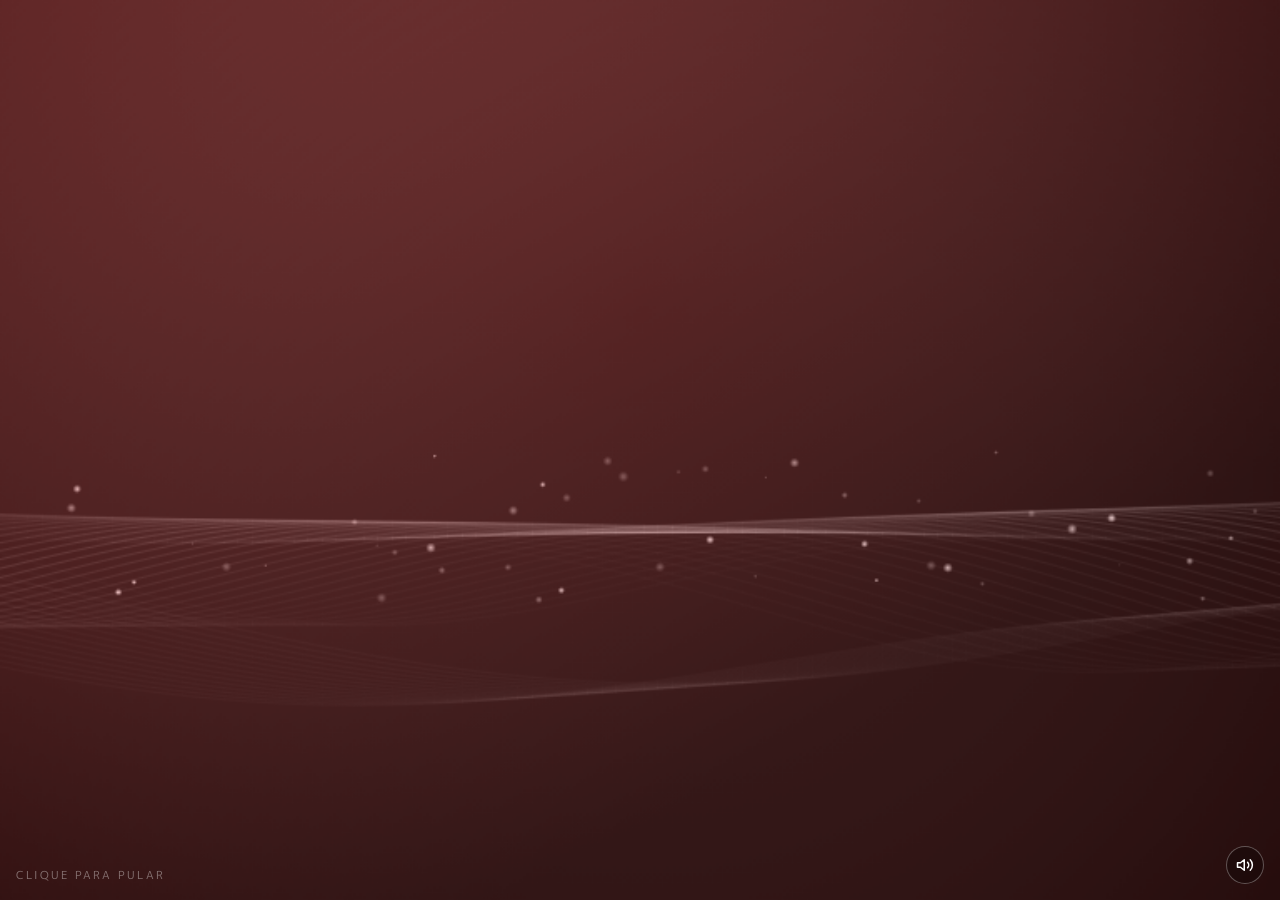
<file: index.html>
<!DOCTYPE html>
<html lang="pt-BR">
<head>
  <meta charset="UTF-8" />
  <meta name="viewport" content="width=device-width, initial-scale=1.0" />
  <title>João Victor · Portfólio</title>
  <meta name="description" content="portifólio inspirado no ps3" />
  <meta name="theme-color" content="#1a1030" />
  <link rel="preconnect" href="https://fonts.googleapis.com" />
  <link rel="preconnect" href="https://fonts.gstatic.com" crossorigin />
  <link href="https://fonts.googleapis.com/css2?family=M+PLUS+1p:wght@300;400;500;700&display=swap" rel="stylesheet" />
  <link rel="icon" href="assets/icons/favicon.svg" type="image/svg+xml" />
  <link rel="stylesheet" href="assets/css/ps3.css" />
</head>
<body>
  <canvas id="wave" aria-hidden="true"></canvas>

  <button id="mute" type="button" aria-pressed="false" aria-label="Silenciar som">
    <span class="vol on" aria-hidden="true"></span>
    <span class="vol off" aria-hidden="true"></span>
  </button>

  <div id="intro" hidden aria-label="Abertura (clique para pular)">
    <div id="boot-logo"><span class="name" id="boot-name"></span><span class="sub">portfólio</span></div>
    <div class="skip">clique para pular</div>
  </div>

  <div id="xmb" hidden>
    <div class="clock" aria-hidden="true">
      <span class="date" id="clock-date"></span><span class="sep"></span><span class="time" id="clock-time"></span>
    </div>
    <nav id="cats" aria-label="Categorias"></nav>
    <div id="lists"></div>~~
    <div class="hint">← → categorias · ↑ ↓ itens · Enter abrir</div>
  </div>

  <aside id="panel" aria-live="polite" aria-hidden="true"></aside>

  <div class="controls" id="controls" hidden>
    <button type="button" id="ctl-back"><span class="sym o">◯</span> Voltar</button>
  </div>

  <script src="assets/data/portfolio.js"></script>
  <script src="assets/js/ps3.js"></script>
</body>
</html>
</file>
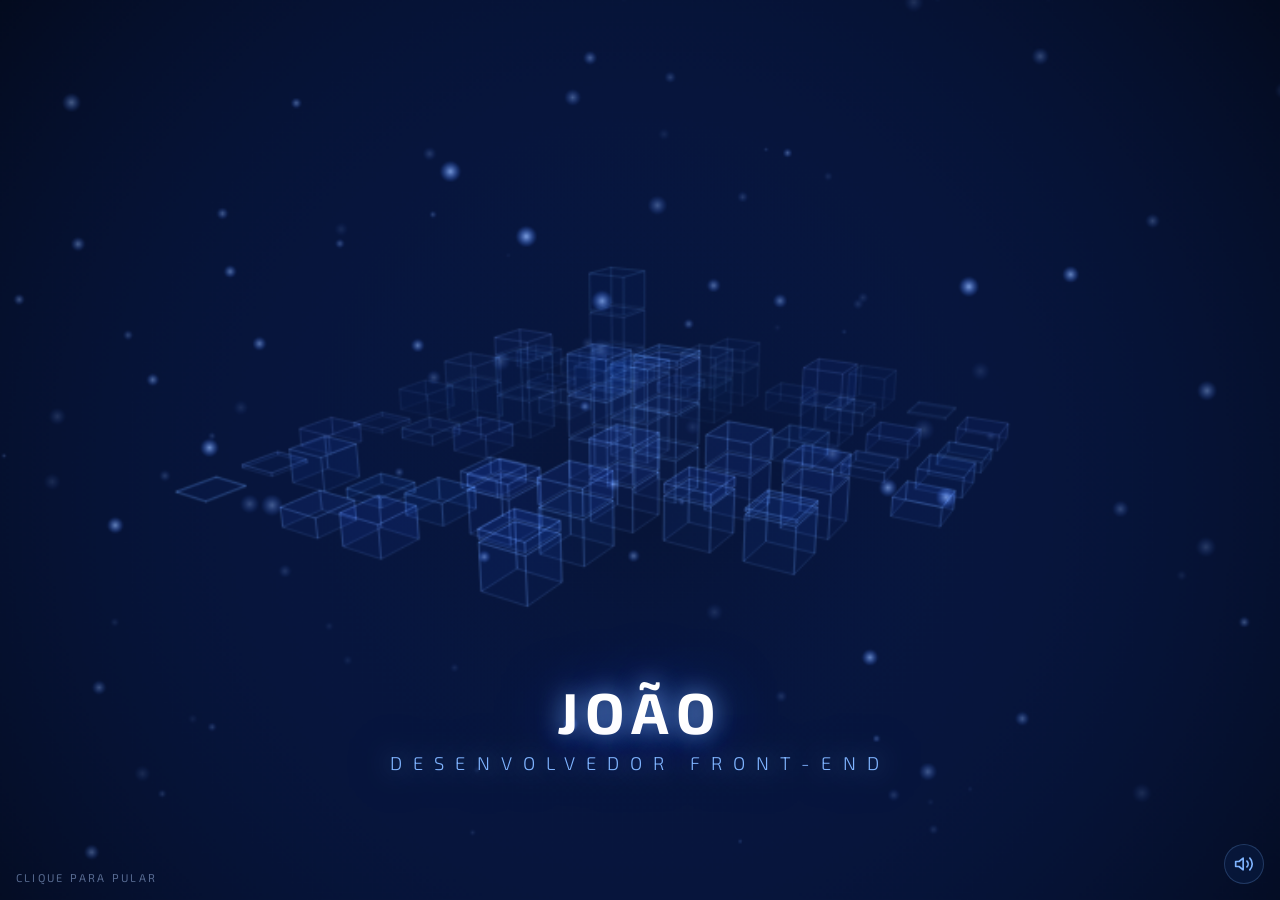
<file: ps2.html>
<!DOCTYPE html>
<html lang="pt-BR">
<head>
  <meta charset="UTF-8" />
  <meta name="viewport" content="width=device-width, initial-scale=1.0" />
  <title>João · Portfólio PS2</title>
  <meta name="description" content="Portfólio de João — desenvolvedor. Projetos, sobre e contato, com a estética do menu do PlayStation 2." />
  <meta name="theme-color" content="#020814" />
  <link rel="icon" href="data:image/svg+xml,%3Csvg xmlns='http://www.w3.org/2000/svg' viewBox='0 0 32 32'%3E%3Cdefs%3E%3CradialGradient id='g' cx='.35' cy='.3' r='.75'%3E%3Cstop offset='0' stop-color='%23fff'/%3E%3Cstop offset='.3' stop-color='%239cc4ff'/%3E%3Cstop offset='.7' stop-color='%231e5bff'/%3E%3Cstop offset='1' stop-color='%23061a3a'/%3E%3C/radialGradient%3E%3C/defs%3E%3Crect width='32' height='32' rx='7' fill='%23020814'/%3E%3Ccircle cx='16' cy='16' r='10' fill='url(%23g)'/%3E%3C/svg%3E" />
  <link rel="preconnect" href="https://fonts.googleapis.com" />
  <link rel="preconnect" href="https://fonts.gstatic.com" crossorigin />
  <link href="https://fonts.googleapis.com/css2?family=Exo+2:wght@300;400;600;700&display=swap" rel="stylesheet" />
  <style>
    :root {
      --bg: #020814;
      --bg-2: #061a3a;
      --blue: #1e5bff;
      --glow: #7fb4ff;
      --glow-soft: rgba(127, 180, 255, 0.35);
      --text: #dfe9ff;
      --muted: #8ea6d4;
      --panel: rgba(8, 24, 58, 0.72);
      --panel-border: rgba(127, 180, 255, 0.22);
      --cross: #7fb4ff;
      --circle: #ff6b7a;
      --font: "Exo 2", "Segoe UI", system-ui, sans-serif;
    }

    * { box-sizing: border-box; }

    html, body {
      margin: 0;
      height: 100%;
      background: var(--bg);
      color: var(--text);
      font-family: var(--font);
      overflow: hidden;
      -webkit-font-smoothing: antialiased;
    }

    a { color: inherit; }

    button {
      font: inherit;
      color: inherit;
      background: none;
      border: 0;
      cursor: pointer;
    }

    :focus-visible { outline: 2px solid var(--glow); outline-offset: 4px; }

    #fx {
      position: fixed;
      inset: 0;
      width: 100%;
      height: 100%;
      display: block;
      z-index: 0;
    }

    .screen {
      position: fixed;
      inset: 0;
      z-index: 2;
      display: grid;
      place-items: center;
      transition: opacity 0.5s ease;
    }

    .screen[hidden] { display: none; }
    .is-fading { opacity: 0; pointer-events: none; }

    /* ---------- Mute ---------- */
    #mute {
      position: fixed;
      right: 16px;
      bottom: 16px;
      z-index: 20;
      width: 40px;
      height: 40px;
      border-radius: 50%;
      display: grid;
      place-items: center;
      background: rgba(10, 30, 70, 0.55);
      border: 1px solid var(--panel-border);
      color: var(--glow);
    }
    #mute svg { width: 20px; height: 20px; }
    #mute .off { display: none; }
    #mute[aria-pressed="true"] .on { display: none; }
    #mute[aria-pressed="true"] .off { display: block; }

    /* ---------- Boot ---------- */
    #boot { pointer-events: auto; cursor: pointer; }
    .boot-text {
      position: absolute;
      left: 0;
      right: 0;
      text-align: center;
      padding: 0 16px;
      opacity: 0;
      pointer-events: none;
    }
    .boot-company {
      top: 50%;
      transform: translateY(-50%);
      font-weight: 300;
      font-size: clamp(0.85rem, 2.6vw, 1.25rem);
      letter-spacing: 0.45em;
      color: #cfe0ff;
    }
    .boot-logo {
      bottom: 14%;
      font-weight: 700;
      font-size: clamp(1.8rem, 7vw, 3.6rem);
      letter-spacing: 0.12em;
      color: #fff;
      text-shadow: 0 0 24px rgba(127, 180, 255, 0.8), 0 0 60px rgba(30, 91, 255, 0.6);
    }
    .boot-logo small {
      display: block;
      font-size: 0.32em;
      font-weight: 300;
      letter-spacing: 0.6em;
      color: var(--glow);
      margin-top: 6px;
    }
    #boot.run .boot-company { animation: bootCompany var(--d) ease forwards; }
    #boot.run .boot-logo { animation: bootLogo var(--d) ease forwards; }
    @keyframes bootCompany {
      0% { opacity: 0; letter-spacing: 0.8em; }
      12% { opacity: 1; }
      40% { opacity: 1; letter-spacing: 0.45em; }
      52%, 100% { opacity: 0; }
    }
    @keyframes bootLogo {
      0%, 55% { opacity: 0; filter: blur(8px); }
      78%, 100% { opacity: 1; filter: blur(0); }
    }
    .boot-skip {
      position: absolute;
      bottom: 16px;
      left: 16px;
      font-size: 0.7rem;
      letter-spacing: 0.2em;
      color: rgba(142, 166, 212, 0.6);
      text-transform: uppercase;
    }

    /* ---------- App shell ---------- */
    #app {
      display: grid;
      grid-template-rows: auto 1fr auto;
      height: 100%;
      place-items: stretch;
    }
    #app[hidden] { display: none; }

    .topbar {
      display: flex;
      justify-content: space-between;
      align-items: center;
      gap: 12px;
      padding: 20px clamp(16px, 4vw, 48px) 0;
    }
    .brand {
      font-weight: 600;
      letter-spacing: 0.25em;
      font-size: 0.8rem;
      text-transform: uppercase;
      color: var(--muted);
    }
    .brand strong { color: var(--text); font-weight: 700; }
    .clock {
      text-align: right;
      font-weight: 300;
      line-height: 1.2;
      font-variant-numeric: tabular-nums;
    }
    .clock .time { font-size: 1.4rem; color: var(--text); }
    .clock .date { font-size: 0.75rem; color: var(--muted); letter-spacing: 0.1em; }

    .views {
      position: relative;
      overflow: hidden;
      min-height: 0;
    }
    .view {
      position: absolute;
      inset: 0;
      overflow-y: auto;
      overflow-x: hidden;
      padding: 16px clamp(16px, 4vw, 48px) 24px;
      opacity: 0;
      transform: scale(1.03);
      visibility: hidden;
      transition: opacity 0.35s ease, transform 0.35s ease, visibility 0s linear 0.35s;
    }
    .view.active {
      opacity: 1;
      transform: none;
      visibility: visible;
      transition: opacity 0.35s ease, transform 0.35s ease;
    }

    .view-title {
      margin: 8px 0 24px;
      font-weight: 300;
      font-size: clamp(1.5rem, 4vw, 2.2rem);
      letter-spacing: 0.08em;
      color: #fff;
      text-shadow: 0 0 20px var(--glow-soft);
    }
    .view-title span { color: var(--muted); font-size: 0.55em; letter-spacing: 0.3em; display: block; text-transform: uppercase; }

    .controls {
      display: flex;
      justify-content: flex-end;
      gap: 24px;
      padding: 12px 72px 20px clamp(16px, 4vw, 48px);
      font-size: 0.85rem;
      color: var(--muted);
      letter-spacing: 0.08em;
    }
    .controls button { display: inline-flex; align-items: center; gap: 8px; color: var(--muted); }
    .controls button:hover { color: var(--text); }
    .sym {
      width: 22px;
      height: 22px;
      border-radius: 50%;
      display: inline-grid;
      place-items: center;
      font-size: 12px;
      font-weight: 700;
      background: rgba(255, 255, 255, 0.08);
      border: 1px solid rgba(255, 255, 255, 0.18);
    }
    .sym.x { color: var(--cross); }
    .sym.o { color: var(--circle); }
    #ctl-back[hidden] { display: none; }

    /* ---------- Main menu ---------- */
    #view-menu { display: grid; align-content: center; }
    #view-menu.active { display: grid; }
    .menu {
      list-style: none;
      margin: 0;
      padding: 0;
      display: grid;
      gap: clamp(18px, 4vh, 36px);
      justify-content: center;
    }
    .menu-item {
      display: flex;
      align-items: center;
      gap: 20px;
      padding: 8px 16px;
      text-align: left;
      font-size: clamp(1.6rem, 6vw, 3rem);
      font-weight: 300;
      letter-spacing: 0.06em;
      color: rgba(223, 233, 255, 0.45);
      transition: color 0.25s, text-shadow 0.25s, transform 0.25s;
    }
    .menu-item small {
      display: block;
      font-size: 0.32em;
      letter-spacing: 0.25em;
      text-transform: uppercase;
      color: var(--muted);
      opacity: 0;
      transition: opacity 0.25s;
    }
    .orb {
      flex: none;
      width: 0.7em;
      height: 0.7em;
      border-radius: 50%;
      background: radial-gradient(circle at 35% 30%, #fff 0%, #9cc4ff 25%, #1e5bff 65%, #061a3a 100%);
      opacity: 0.35;
      transform: scale(0.75);
      transition: opacity 0.25s, transform 0.25s, box-shadow 0.25s;
    }
    .menu-item:focus { outline: none; }
    .menu-item.sel, .menu-item:hover {
      color: #fff;
      text-shadow: 0 0 18px rgba(127, 180, 255, 0.9), 0 0 40px rgba(30, 91, 255, 0.6);
      transform: translateX(8px);
    }
    .menu-item.sel small, .menu-item:hover small { opacity: 1; }
    .menu-item.sel .orb, .menu-item:hover .orb {
      opacity: 1;
      transform: scale(1);
      box-shadow: 0 0 24px rgba(127, 180, 255, 0.9);
    }
    /* O pulso anima só a opacidade de uma camada de brilho (barato),
       em vez de animar o box-shadow (repinta a cada quadro). */
    .orb { position: relative; }
    .orb::after {
      content: "";
      position: absolute;
      inset: 0;
      border-radius: 50%;
      box-shadow: 0 0 40px rgba(127, 180, 255, 1);
      opacity: 0;
    }
    .menu-item.sel .orb::after, .menu-item:hover .orb::after { animation: pulse 1.8s ease-in-out infinite; }
    @keyframes pulse { 50% { opacity: 1; } }

    /* ---------- Projects (memory card browser) ---------- */
    .browser {
      display: grid;
      grid-template-columns: minmax(0, 1.3fr) minmax(0, 1fr);
      gap: clamp(16px, 3vw, 40px);
      align-items: start;
    }
    .slots {
      display: grid;
      grid-template-columns: repeat(auto-fill, minmax(120px, 1fr));
      gap: 16px;
    }
    .slot {
      display: grid;
      justify-items: center;
      gap: 12px;
      padding: 18px 8px 14px;
      border-radius: 10px;
      border: 1px solid transparent;
      transition: background 0.2s, border-color 0.2s;
      perspective: 400px;
    }
    .slot:focus { outline: none; }
    .slot.sel, .slot:hover {
      background: rgba(30, 91, 255, 0.14);
      border-color: var(--panel-border);
    }
    .slot-name {
      font-size: 0.85rem;
      text-align: center;
      color: var(--muted);
      overflow-wrap: anywhere;
    }
    .slot.sel .slot-name { color: #fff; }

    .cube {
      --s: 54px;
      --h: 210;
      width: var(--s);
      height: var(--s);
      position: relative;
      transform-style: preserve-3d;
      transform: rotateX(-22deg) rotateY(35deg);
      animation: spin 9s linear infinite;
      animation-play-state: paused;
    }
    .slot.sel .cube, .slot:hover .cube { animation-play-state: running; }
    .cube i {
      position: absolute;
      inset: 0;
      display: grid;
      place-items: center;
      font-style: normal;
      font-weight: 700;
      font-size: 1.3rem;
      color: rgba(255, 255, 255, 0.9);
      background: hsla(var(--h), 90%, 55%, 0.22);
      border: 1px solid hsla(var(--h), 100%, 80%, 0.6);
      box-shadow: inset 0 0 18px hsla(var(--h), 100%, 70%, 0.35);
    }
    .cube i:nth-child(1) { transform: translateZ(calc(var(--s) / 2)); }
    .cube i:nth-child(2) { transform: rotateY(180deg) translateZ(calc(var(--s) / 2)); }
    .cube i:nth-child(3) { transform: rotateY(90deg) translateZ(calc(var(--s) / 2)); }
    .cube i:nth-child(4) { transform: rotateY(-90deg) translateZ(calc(var(--s) / 2)); }
    .cube i:nth-child(5) { transform: rotateX(90deg) translateZ(calc(var(--s) / 2)); }
    .cube i:nth-child(6) { transform: rotateX(-90deg) translateZ(calc(var(--s) / 2)); }
    @keyframes spin {
      from { transform: rotateX(-22deg) rotateY(35deg); }
      to { transform: rotateX(-22deg) rotateY(395deg); }
    }

    .panel {
      background: var(--panel);
      border: 1px solid var(--panel-border);
      border-radius: 12px;
      padding: clamp(16px, 3vw, 28px);
    }
    .detail { position: sticky; top: 0; }
    .detail h3 { margin: 0 0 4px; font-size: 1.4rem; font-weight: 600; color: #fff; }
    .detail .meta { color: var(--muted); font-size: 0.8rem; letter-spacing: 0.15em; text-transform: uppercase; }
    .detail p { line-height: 1.65; color: #c7d6f5; }
    .tags { display: flex; flex-wrap: wrap; gap: 8px; margin: 0 0 20px; padding: 0; list-style: none; }
    .tags li {
      font-size: 0.75rem;
      padding: 4px 10px;
      border-radius: 999px;
      border: 1px solid var(--panel-border);
      color: var(--glow);
    }
    .links { display: flex; flex-wrap: wrap; gap: 12px; }
    .btn {
      display: inline-flex;
      align-items: center;
      gap: 8px;
      padding: 10px 16px;
      border-radius: 8px;
      text-decoration: none;
      font-size: 0.9rem;
      background: rgba(30, 91, 255, 0.25);
      border: 1px solid var(--panel-border);
      transition: background 0.2s, box-shadow 0.2s;
    }
    .btn.soon { opacity: 0.55; cursor: default; }
    .btn:hover, .btn:focus-visible { background: rgba(30, 91, 255, 0.5); box-shadow: 0 0 18px var(--glow-soft); }

    /* ---------- About (system configuration) ---------- */
    .config { display: grid; gap: 20px; max-width: 860px; }
    .config-rows { list-style: none; margin: 0; padding: 0; }
    .config-rows li {
      display: flex;
      justify-content: space-between;
      gap: 16px;
      padding: 12px 0;
      border-bottom: 1px solid rgba(127, 180, 255, 0.12);
    }
    .config-rows li:last-child { border-bottom: 0; }
    .config-rows span { color: var(--muted); }
    .config-rows strong { font-weight: 400; text-align: right; }
    .bio { line-height: 1.7; color: #c7d6f5; margin: 0; }
    .skills { display: grid; gap: 14px; }
    .skill-head { display: flex; justify-content: space-between; font-size: 0.9rem; margin-bottom: 6px; }
    .skill-head span:last-child { color: var(--muted); font-variant-numeric: tabular-nums; }
    .bar { height: 8px; border-radius: 4px; background: rgba(127, 180, 255, 0.12); overflow: hidden; }
    .bar > div {
      height: 100%;
      width: 0;
      border-radius: 4px;
      background: linear-gradient(90deg, #1e5bff, #7fb4ff);
      box-shadow: 0 0 12px rgba(127, 180, 255, 0.7);
      transition: width 0.9s cubic-bezier(.2, .8, .2, 1);
    }
    .panel h4 {
      margin: 0 0 14px;
      font-weight: 400;
      font-size: 0.8rem;
      letter-spacing: 0.25em;
      text-transform: uppercase;
      color: var(--muted);
    }

    /* ---------- Contact ---------- */
    .contact-list { list-style: none; margin: 0; padding: 0; display: grid; gap: 12px; max-width: 640px; }
    .contact-item {
      display: flex;
      align-items: center;
      gap: 16px;
      padding: 16px 20px;
      border-radius: 10px;
      text-decoration: none;
      border: 1px solid transparent;
      transition: background 0.2s, border-color 0.2s, text-shadow 0.2s;
    }
    .contact-item:focus { outline: none; }
    .contact-item.sel, .contact-item:hover {
      background: rgba(30, 91, 255, 0.16);
      border-color: var(--panel-border);
      text-shadow: 0 0 14px var(--glow-soft);
    }
    .contact-item .orb { font-size: 1.6rem; }
    .contact-item.sel .orb, .contact-item:hover .orb { opacity: 1; transform: scale(1); box-shadow: 0 0 18px rgba(127, 180, 255, 0.9); }
    .contact-item b { display: block; font-weight: 600; font-size: 1.1rem; }
    .contact-item span { color: var(--muted); font-size: 0.9rem; overflow-wrap: anywhere; }

    /* ---------- Responsive ---------- */
    @media (max-width: 760px) {
      .browser { grid-template-columns: 1fr; }
      .detail { position: static; }
      .slots { grid-template-columns: repeat(auto-fill, minmax(96px, 1fr)); gap: 10px; }
      .cube { --s: 44px; }
      .controls { justify-content: flex-start; padding-right: 72px; }
      .clock .time { font-size: 1.1rem; }
    }

    @media (prefers-reduced-motion: reduce) {
      *, *::before, *::after { animation-duration: 0.01ms !important; animation-iteration-count: 1 !important; transition-duration: 0.01ms !important; }
      #boot.run .boot-company { display: none; }
    }
  </style>
</head>
<body>
  <canvas id="fx" aria-hidden="true"></canvas>

  <button id="mute" type="button" aria-pressed="false" aria-label="Silenciar som">
    <svg class="on" viewBox="0 0 24 24" fill="none" stroke="currentColor" stroke-width="2" stroke-linecap="round" stroke-linejoin="round" aria-hidden="true"><path d="M11 5 6 9H2v6h4l5 4V5z"/><path d="M15.5 8.5a5 5 0 0 1 0 7"/><path d="M19 5a10 10 0 0 1 0 14"/></svg>
    <svg class="off" viewBox="0 0 24 24" fill="none" stroke="currentColor" stroke-width="2" stroke-linecap="round" stroke-linejoin="round" aria-hidden="true"><path d="M11 5 6 9H2v6h4l5 4V5z"/><path d="m22 9-6 6"/><path d="m16 9 6 6"/></svg>
  </button>

  <!-- Boot -->
  <section id="boot" class="screen" hidden aria-label="Animação de abertura (clique para pular)">
    <div class="boot-text boot-company" id="boot-company"></div>
    <div class="boot-text boot-logo" id="boot-logo"></div>
    <div class="boot-skip">clique para pular</div>
  </section>

  <!-- Site -->
  <div id="app" class="screen" hidden>
    <header class="topbar">
      <div class="brand" id="brand"></div>
      <div class="clock" aria-live="off">
        <div class="time" id="clock-time">--:--</div>
        <div class="date" id="clock-date"></div>
      </div>
    </header>

    <main class="views">
      <section id="view-menu" class="view" aria-label="Menu principal">
        <ul class="menu" data-list>
          <li><button class="menu-item" data-go="projects"><span class="orb"></span><span>Projetos<small>Memory Card · saves</small></span></button></li>
          <li><button class="menu-item" data-go="about"><span class="orb"></span><span>Sobre<small>System Configuration</small></span></button></li>
          <li><button class="menu-item" data-go="contact"><span class="orb"></span><span>Contato<small>Network Adaptor</small></span></button></li>
        </ul>
      </section>

      <section id="view-projects" class="view" aria-labelledby="t-projects">
        <h2 class="view-title" id="t-projects"><span>Memory Card (8MB) · Slot 1</span>Projetos</h2>
        <div class="browser">
          <div class="slots" id="slots" role="list"></div>
          <article class="panel detail" id="detail" aria-live="polite"></article>
        </div>
      </section>

      <section id="view-about" class="view" aria-labelledby="t-about">
        <h2 class="view-title" id="t-about"><span>System Configuration</span>Sobre</h2>
        <div class="config">
          <div class="panel"><p class="bio" id="bio"></p></div>
          <div class="panel"><h4>Informações do sistema</h4><ul class="config-rows" id="config-rows"></ul></div>
          <div class="panel"><h4>Habilidades</h4><div class="skills" id="skills"></div></div>
        </div>
      </section>

      <section id="view-contact" class="view" aria-labelledby="t-contact">
        <h2 class="view-title" id="t-contact"><span>Network Configuration</span>Contato</h2>
        <ul class="contact-list" id="contacts" data-list></ul>
      </section>
    </main>

    <nav class="controls" aria-label="Controles">
      <button type="button" id="ctl-enter"><span class="sym x">✕</span> Entrar</button>
      <button type="button" id="ctl-back" hidden><span class="sym o">◯</span> Voltar</button>
    </nav>
  </div>

  <script>
    /* =========================================================
       EDITE AQUI: todo o conteúdo do portfólio fica neste objeto.
       ========================================================= */
    const PORTFOLIO = {
      nome: "João",
      cargo: "Desenvolvedor Front-end",
      local: "Brasil",
      bio: "Olá! Sou desenvolvedor e gosto de criar interfaces que parecem vivas — com movimento, som e detalhes que lembram os consoles com que cresci. Este texto é um exemplo: troque pela sua bio.",
      info: [
        ["Nome", "João"],
        ["Função", "Desenvolvedor Front-end"],
        ["Localização", "Brasil"],
        ["Idiomas", "Português, Inglês"],
        ["Disponível para", "Freelas e vagas"],
        ["Versão do sistema", "2.0 · Browser 2.10"],
      ],
      habilidades: [
        ["HTML & CSS", 90],
        ["JavaScript", 80],
        ["React", 70],
        ["Node.js", 60],
        ["UI / Design", 65],
      ],
      projetos: [
        {
          titulo: "Projeto Alpha",
          ano: "2026",
          descricao: "Aplicação web de exemplo. Descreva aqui o problema, o que você construiu e o resultado.",
          tecnologias: ["HTML", "CSS", "JavaScript"],
          links: { demo: "#", codigo: "https://github.com/jvfsouza" },
          cor: 215,
        },
        {
          titulo: "Projeto Beta",
          ano: "2025",
          descricao: "Dashboard com gráficos em tempo real. Substitua por um projeto seu.",
          tecnologias: ["React", "TypeScript"],
          links: { demo: "#", codigo: "https://github.com/jvfsouza" },
          cor: 265,
        },
        {
          titulo: "Projeto Gamma",
          ano: "2025",
          descricao: "API REST com autenticação e banco de dados. Texto de exemplo.",
          tecnologias: ["Node.js", "PostgreSQL"],
          links: { codigo: "https://github.com/jvfsouza" },
          cor: 180,
        },
        {
          titulo: "Projeto Delta",
          ano: "2024",
          descricao: "Jogo de navegador feito com Canvas. Texto de exemplo.",
          tecnologias: ["Canvas", "JavaScript"],
          links: { demo: "#" },
          cor: 320,
        },
        {
          titulo: "Este site",
          ano: "2026",
          descricao: "Portfólio inspirado no boot e no menu do PlayStation 2: canvas, CSS 3D e som sintetizado com Web Audio.",
          tecnologias: ["Canvas", "CSS 3D", "Web Audio"],
          links: { codigo: "https://github.com/jvfsouza/site" },
          cor: 200,
        },
        {
          titulo: "Portfólio PS3",
          ano: "2026",
          descricao: "A versão deste portfólio inspirada no menu do PlayStation 3: a onda que muda de cor com o mês e os projetos no lugar dos jogos.",
          tecnologias: ["Canvas", "CSS", "Web Audio"],
          links: { demo: "index.html", codigo: "https://github.com/jvfsouza/site" },
          cor: 275,
        },
      ],
      contatos: [
        { rotulo: "E-mail", valor: "seuemail@exemplo.com", url: "mailto:seuemail@exemplo.com" },
        { rotulo: "GitHub", valor: "github.com/jvfsouza", url: "https://github.com/jvfsouza" },
        { rotulo: "LinkedIn", valor: "linkedin.com/in/seu-perfil", url: "https://www.linkedin.com/" },
      ],
    };

    /* ========================================================= */

    const $ = (s, r = document) => r.querySelector(s);
    const $$ = (s, r = document) => [...r.querySelectorAll(s)];
    const reduceMotion = matchMedia("(prefers-reduced-motion: reduce)").matches;
    const BOOT_MS = reduceMotion ? 1000 : 3000;
    const store = {
      get(k, s = localStorage) { try { return s.getItem(k); } catch { return null; } },
      set(k, v, s = localStorage) { try { s.setItem(k, v); } catch {} },
    };
    const esc = (t) => String(t).replace(/[&<>"']/g, (c) => ({ "&": "&amp;", "<": "&lt;", ">": "&gt;", '"': "&quot;", "'": "&#39;" }[c]));

    /* ---------------- Áudio ---------------- */
    const audio = {
      ctx: null,
      master: null,
      muted: store.get("ps2-muted") === "1",
      file: null,
      init() {
        if (this.ctx) return;
        const AC = window.AudioContext || window.webkitAudioContext;
        if (!AC) return;
        this.ctx = new AC();
        this.master = this.ctx.createGain();
        this.master.gain.value = this.muted ? 0 : 0.7;
        this.master.connect(this.ctx.destination);
        this.decodeSounds();
      },
      setMuted(m) {
        this.muted = m;
        store.set("ps2-muted", m ? "1" : "0");
        if (this.master) this.master.gain.setTargetAtTime(m ? 0 : 0.7, this.ctx.currentTime, 0.05);
        if (this.file) this.file.muted = m;
      },
      // Sons curtos em ps2/sounds/ (gravados 10x mais altos; tocam com ganho 0,1)
      sounds: {},
      rawSounds: null,
      fetchSounds(files) {
        this.rawSounds = Object.entries(files).map(([k, url]) => [k, fetch(url).then((r) => (r.ok ? r.arrayBuffer() : null)).catch(() => null)]);
      },
      decodeSounds() {
        if (!this.ctx || !this.rawSounds) return;
        for (const [k, raw] of this.rawSounds) {
          raw.then((b) => b && this.ctx.decodeAudioData(b)).then((buf) => { if (buf) this.sounds[k] = buf; }).catch(() => {});
        }
      },
      playSound(k, gain = 0.1) {
        const buf = this.sounds[k];
        if (!buf) return;
        const src = this.ctx.createBufferSource(), g = this.ctx.createGain();
        src.buffer = buf; g.gain.value = gain;
        src.connect(g); g.connect(this.master);
        src.start();
      },
      // Som de abertura: ps2/sounds/ps2-boot.mp3. Resolve quando começa a tocar
      // (ou falha), para a animação começar junto com o som.
      playBoot() {
        return new Promise((resolve) => {
          let done = false;
          const finish = () => { if (!done) { done = true; resolve(); } };
          const el = new Audio("ps2/sounds/ps2-boot.mp3");
          el.muted = this.muted;
          el.volume = 0.7;
          el.play().then(() => { this.file = el; finish(); }).catch(finish);
          setTimeout(finish, 600);
        });
      },
      blip(kind = "move") {
        if (!this.ctx || this.muted) return;
        this.playSound(kind);
      },
    };

    audio.fetchSounds({
      move: "ps2/sounds/ps2-move.wav",
      ok: "ps2/sounds/ps2-open.wav",
      back: "ps2/sounds/ps2-back.wav",
    });

    const muteBtn = $("#mute");
    const syncMute = () => {
      muteBtn.setAttribute("aria-pressed", String(audio.muted));
      muteBtn.setAttribute("aria-label", audio.muted ? "Ativar som" : "Silenciar som");
    };
    syncMute();
    muteBtn.addEventListener("click", (e) => { e.stopPropagation(); audio.setMuted(!audio.muted); syncMute(); });

    /* ---------------- Canvas de efeitos ---------------- */
    const cv = $("#fx"), g = cv.getContext("2d");
    let W = 0, H = 0, S = 1, menuBg = null;

    // Desempenho: os efeitos são suaves, então o canvas é desenhado em resolução menor
    // e o navegador amplia. No menu, 30 quadros por segundo bastam (tudo anda devagar).
    const RES = 0.6;
    const MENU_FRAME_MS = 1000 / 30;

    // Imagens pré-desenhadas uma vez (antes eram degradês novos a cada quadro)
    function makeGlow(size, inner, outer) {
      const c = document.createElement("canvas");
      c.width = c.height = size;
      const x = c.getContext("2d"), gr = x.createRadialGradient(size / 2, size / 2, 0, size / 2, size / 2, size / 2);
      gr.addColorStop(0, inner); gr.addColorStop(1, outer);
      x.fillStyle = gr; x.fillRect(0, 0, size, size);
      return c;
    }
    const dotSprite = makeGlow(32, "rgba(190,220,255,1)", "rgba(60,120,255,0)");
    const fogSprite = makeGlow(256, "rgba(40,110,255,1)", "rgba(40,110,255,0)");

    function resize() {
      S = Math.min(devicePixelRatio || 1, 1.5) * RES;
      W = innerWidth; H = innerHeight;
      cv.width = Math.round(W * S); cv.height = Math.round(H * S);
      g.setTransform(S, 0, 0, S, 0, 0);
      // Fundo do menu desenhado uma vez por tamanho de tela
      menuBg = document.createElement("canvas");
      menuBg.width = cv.width; menuBg.height = cv.height;
      const b = menuBg.getContext("2d"), lin = b.createLinearGradient(0, 0, 0, menuBg.height);
      lin.addColorStop(0, "#020814"); lin.addColorStop(0.6, "#061a3a"); lin.addColorStop(1, "#0a2a5c");
      b.fillStyle = lin; b.fillRect(0, 0, menuBg.width, menuBg.height);
    }
    addEventListener("resize", resize);
    resize();

    const particles = Array.from({ length: reduceMotion ? 0 : 110 }, () => ({
      x: Math.random(), y: Math.random(), z: Math.random(),
      vx: (Math.random() - 0.5) * 0.02, vy: -0.01 - Math.random() * 0.03,
      tw: Math.random() * Math.PI * 2,
    }));

    function drawParticles(dt, alpha) {
      g.globalCompositeOperation = "lighter";
      for (const p of particles) {
        p.x += p.vx * dt; p.y += p.vy * dt; p.tw += dt * 2;
        if (p.y < -0.05) { p.y = 1.05; p.x = Math.random(); }
        if (p.x < -0.05) p.x = 1.05; else if (p.x > 1.05) p.x = -0.05;
        const r = (0.6 + p.z * 2.2) * 4;
        g.globalAlpha = alpha * (0.25 + 0.5 * p.z) * (0.6 + 0.4 * Math.sin(p.tw));
        g.drawImage(dotSprite, p.x * W - r, p.y * H - r, r * 2, r * 2);
      }
      g.globalAlpha = 1;
      g.globalCompositeOperation = "source-over";
    }

    // Torres de cubos translúcidos (o momento clássico do boot)
    const towers = [];
    for (let i = -4; i <= 4; i++) for (let j = -4; j <= 4; j++) {
      if (Math.random() < 0.35) continue;
      const dist = Math.hypot(i, j);
      towers.push({ x: i * 1.7, z: j * 1.7, h: 1 + Math.floor(Math.random() * Math.max(1, 7 - dist)), delay: dist * 0.07 + Math.random() * 0.15 });
    }

    function makeProj(theta, R, camY) {
      const ct = Math.cos(theta), st = Math.sin(theta);
      const p = Math.atan2(camY - 1.2, R), cp = Math.cos(p), sp = Math.sin(p);
      const f = Math.min(W, H) * 1.1, cx = W / 2, cy = H * 0.45;
      return (x, y, z) => {
        const X = x * ct - z * st;
        let Z = x * st + z * ct + R;
        const Y = y - camY;
        const Y2 = Y * cp + Z * sp, Z2 = -Y * sp + Z * cp;
        if (Z2 < 0.2) return null;
        return [cx + (f * X) / Z2, cy - (f * Y2) / Z2, Z2];
      };
    }

    function drawTowers(t, alpha) {
      const ease = (k) => 1 - Math.pow(1 - Math.min(Math.max(k, 0), 1), 3);
      const proj = makeProj(0.7 + t * 0.3, 24 - t * 1.6, 9 - t * 0.6);
      g.globalCompositeOperation = "lighter";
      g.lineWidth = 1;
      const s = 0.5;
      for (const tw of towers) {
        const grow = ease((t - 0.6 - tw.delay) / 1.1);
        if (grow <= 0) continue;
        const h = tw.h * grow;
        const levels = Math.ceil(h);
        for (let k = 0; k < levels; k++) {
          const y0 = k, y1 = Math.min(k + 1, h) - 0.06;
          if (y1 <= y0) continue;
          const c = [
            [tw.x - s, y0, tw.z - s], [tw.x + s, y0, tw.z - s], [tw.x + s, y0, tw.z + s], [tw.x - s, y0, tw.z + s],
            [tw.x - s, y1, tw.z - s], [tw.x + s, y1, tw.z - s], [tw.x + s, y1, tw.z + s], [tw.x - s, y1, tw.z + s],
          ].map((v) => proj(...v));
          if (c.some((v) => !v)) continue;
          const fog = Math.max(0.15, 1 - (c[0][2] - 8) / 22);
          const top = k === levels - 1 ? 1.6 : 1;
          g.fillStyle = `rgba(40,100,255,${0.05 * alpha * fog * top})`;
          g.strokeStyle = `rgba(130,185,255,${0.32 * alpha * fog})`;
          [[0, 1, 5, 4], [1, 2, 6, 5], [2, 3, 7, 6], [3, 0, 4, 7], [4, 5, 6, 7]].forEach((face) => {
            g.beginPath();
            face.forEach((idx, n) => (n ? g.lineTo(c[idx][0], c[idx][1]) : g.moveTo(c[idx][0], c[idx][1])));
            g.closePath(); g.fill(); g.stroke();
          });
        }
      }
      g.globalCompositeOperation = "source-over";
    }

    let scene = "black", sceneStart = performance.now(), last = performance.now();
    function setScene(s) { scene = s; sceneStart = performance.now(); }

    function frame(now) {
      requestAnimationFrame(frame);
      if (scene === "menu" && now - last < MENU_FRAME_MS - 2) return;
      const dt = Math.min((now - last) / 1000, 0.1);
      last = now;
      const t = (now - sceneStart) / 1000;
      g.clearRect(0, 0, W, H);

      if (scene === "boot") {
        const k = Math.min(t / (BOOT_MS / 1000), 1);
        // Escuro → névoa azul
        const bg = g.createRadialGradient(W / 2, H * 0.55, 0, W / 2, H * 0.55, Math.max(W, H) * 0.8);
        bg.addColorStop(0, `rgba(20,60,170,${0.15 + k * 0.45})`);
        bg.addColorStop(1, "rgba(0,0,0,1)");
        g.fillStyle = "#000"; g.fillRect(0, 0, W, H);
        g.fillStyle = bg; g.fillRect(0, 0, W, H);
        // Brilho central do começo
        const flare = Math.max(0, 1 - Math.abs(t - 0.5) / 0.6);
        if (flare > 0) {
          const fl = g.createRadialGradient(W / 2, H / 2, 0, W / 2, H / 2, Math.min(W, H) * 0.5);
          fl.addColorStop(0, `rgba(160,200,255,${0.35 * flare})`);
          fl.addColorStop(1, "rgba(30,90,255,0)");
          g.fillStyle = fl; g.fillRect(0, 0, W, H);
        }
        if (!reduceMotion) drawTowers(t, 1);
        drawParticles(dt * 3, 0.9);
      } else if (scene === "menu") {
        const fade = Math.min(t / 0.8, 1);
        g.drawImage(menuBg, 0, 0, W, H);
        // Névoa / luzes se movendo devagar
        g.globalCompositeOperation = "lighter";
        const tt = reduceMotion ? 0 : now / 1000;
        [[0.25, 0.7, 0.55, 0.11], [0.75, 0.35, 0.45, 0.07], [0.5, 1.0, 0.8, 0.08]].forEach(([x, y, r, a], i) => {
          const px = W * (x + Math.sin(tt * 0.12 + i * 2) * 0.08), py = H * (y + Math.cos(tt * 0.1 + i) * 0.05);
          const rad = Math.max(W, H) * r;
          g.globalAlpha = a * fade;
          g.drawImage(fogSprite, px - rad, py - rad, rad * 2, rad * 2);
        });
        g.globalAlpha = 1;
        g.globalCompositeOperation = "source-over";
        drawParticles(dt, 0.55 * fade);
      } else {
        g.fillStyle = "#000"; g.fillRect(0, 0, W, H);
      }
    }
    requestAnimationFrame(frame);

    /* ---------------- Conteúdo ---------------- */
    function render() {
      const P = PORTFOLIO;
      $("#brand").innerHTML = `<strong>${esc(P.nome)}</strong> · ${esc(P.cargo)}`;
      $("#boot-company").textContent = "PORTFOLIO ENTERTAINMENT";
      $("#boot-logo").innerHTML = `${esc(P.nome.toUpperCase())}<small>${esc(P.cargo.toUpperCase())}</small>`;

      $("#slots").innerHTML = P.projetos.map((p, i) => {
        const letter = esc(p.titulo.trim()[0] || "?");
        return `<button class="slot" role="listitem" data-i="${i}" aria-label="${esc(p.titulo)}">
          <div class="cube" style="--h:${Number(p.cor) || 210}"><i>${letter}</i><i>${letter}</i><i>${letter}</i><i>${letter}</i><i></i><i></i></div>
          <div class="slot-name">${esc(p.titulo)}</div>
        </button>`;
      }).join("");

      $("#bio").textContent = P.bio;
      $("#config-rows").innerHTML = P.info.map(([k, v]) => `<li><span>${esc(k)}</span><strong>${esc(v)}</strong></li>`).join("");
      $("#skills").innerHTML = P.habilidades.map(([n, v]) => `
        <div><div class="skill-head"><span>${esc(n)}</span><span>${Number(v)}%</span></div>
        <div class="bar" role="progressbar" aria-label="${esc(n)}" aria-valuenow="${Number(v)}" aria-valuemin="0" aria-valuemax="100"><div data-w="${Number(v)}"></div></div></div>`).join("");

      $("#contacts").innerHTML = P.contatos.map((c) => `
        <li><a class="contact-item" href="${esc(c.url)}" ${c.url.startsWith("http") ? 'target="_blank" rel="noopener"' : ""}>
          <span class="orb"></span><span><b>${esc(c.rotulo)}</b><span>${esc(c.valor)}</span></span></a></li>`).join("");
    }

    function showProject(i) {
      const p = PORTFOLIO.projetos[i];
      if (!p) return;
      const L = p.links || {};
      // Links externos abrem em nova aba; páginas deste site (ex.: index.html) abrem na mesma
      const ext = (u) => (/^https?:/.test(u) ? ' target="_blank" rel="noopener"' : "");
      const has = (u) => u && u !== "#";   // "#" = link ainda não definido
      const links = [
        has(L.demo) ? `<a class="btn" href="${esc(L.demo)}"${ext(L.demo)}>▶ Ver demo</a>` : L.demo ? `<span class="btn soon">▶ Demo em breve</span>` : "",
        has(L.codigo) ? `<a class="btn" href="${esc(L.codigo)}"${ext(L.codigo)}>⌘ Código</a>` : "",
      ].join("");
      $("#detail").innerHTML = `
        <div class="meta">Slot ${String(i + 1).padStart(2, "0")} · ${esc(p.ano || "")}</div>
        <h3>${esc(p.titulo)}</h3>
        <p>${esc(p.descricao)}</p>
        <ul class="tags">${(p.tecnologias || []).map((t) => `<li>${esc(t)}</li>`).join("")}</ul>
        <div class="links">${links}</div>`;
    }

    /* ---------------- Navegação ---------------- */
    let current = "menu";
    const lastFocus = {};

    function navItems(view) {
      const v = $(`#view-${view}`);
      if (view === "projects") return $$(".slot", v);
      return $$(".menu-item, .contact-item", v);
    }

    function select(el, sound = true) {
      if (!el) return;
      const items = navItems(current);
      items.forEach((x) => x.classList.toggle("sel", x === el));
      lastFocus[current] = items.indexOf(el);
      if (document.activeElement !== el) el.focus({ preventScroll: false });
      if (current === "projects") showProject(Number(el.dataset.i));
      if (sound) audio.blip("move");
    }

    function go(view, sound = true) {
      if (!$(`#view-${view}`)) return;
      if (sound) audio.blip(view === "menu" ? "back" : "ok");
      $$(".view").forEach((v) => v.classList.toggle("active", v.id === `view-${view}`));
      current = view;
      $("#ctl-back").hidden = view === "menu";
      if (view === "about") {
        $$("#skills .bar > div").forEach((b) => (b.style.width = "0"));
        requestAnimationFrame(() => requestAnimationFrame(() => $$("#skills .bar > div").forEach((b) => (b.style.width = b.dataset.w + "%"))));
      }
      const items = navItems(view);
      if (items.length) {
        select(items[lastFocus[view] || 0], false);
      } else {
        const title = $(`#view-${view} .view-title`);
        title.setAttribute("tabindex", "-1");
        title.focus();
      }
      if (history.replaceState) history.replaceState(null, "", view === "menu" ? location.pathname : `#${view}`);
    }

    function back() { if (current !== "menu") go("menu"); }

    function move(dir) {
      const items = navItems(current);
      if (!items.length) return;
      let i = items.indexOf(document.activeElement);
      if (i < 0) i = lastFocus[current] || 0;
      if (current === "projects") {
        const top = items[0].offsetTop;
        const cols = Math.max(1, items.filter((x) => x.offsetTop === top).length);
        const step = { left: -1, right: 1, up: -cols, down: cols }[dir];
        const n = i + step;
        if (n >= 0 && n < items.length) select(items[n]);
      } else {
        const step = dir === "up" || dir === "left" ? -1 : 1;
        select(items[(i + step + items.length) % items.length]);
      }
    }

    function wireApp() {
      $$("[data-go]").forEach((b) => b.addEventListener("click", () => go(b.dataset.go)));
      $("#ctl-back").addEventListener("click", back);
      $("#ctl-enter").addEventListener("click", () => {
        const el = navItems(current)[lastFocus[current] || 0];
        if (el) el.click();
      });
      $$(".menu-item, .contact-item, .slot").forEach((el) => {
        el.addEventListener("mouseenter", () => { if (!el.classList.contains("sel")) select(el); });
        el.addEventListener("focus", () => { if (!el.classList.contains("sel")) select(el, false); });
      });
      $$(".slot").forEach((el) => el.addEventListener("click", () => {
        audio.blip("ok");
        $("#detail a")?.focus();
      }));
      $$(".contact-item").forEach((el) => el.addEventListener("click", () => audio.blip("ok")));

      addEventListener("keydown", (e) => {
        if ($("#app").hidden) return;
        const k = e.key;
        const map = { ArrowUp: "up", ArrowDown: "down", ArrowLeft: "left", ArrowRight: "right" };
        if (map[k]) {
          // Dentro do painel de detalhes, as setas voltam para a grade
          e.preventDefault();
          move(map[k]);
        } else if (k === "Escape" || k === "Backspace") {
          e.preventDefault();
          back();
        }
      });

      // Roda do mouse: troca a seleção (em "Sobre" a página rola normalmente)
      let wheelLock = 0;
      addEventListener("wheel", (e) => {
        if ($("#app").hidden || current === "about") return;
        e.preventDefault();
        const now = performance.now();
        if (now < wheelLock) return;
        const d = Math.abs(e.deltaY) >= Math.abs(e.deltaX) ? e.deltaY : e.deltaX;
        if (Math.abs(d) < 8) return;
        wheelLock = now + 140;
        // Nos projetos anda um slot por vez; nas listas, para cima/baixo
        if (current === "projects") move(d > 0 ? "right" : "left");
        else move(d > 0 ? "down" : "up");
      }, { passive: false });
    }

    /* ---------------- Relógio ---------------- */
    function tick() {
      const d = new Date();
      $("#clock-time").textContent = d.toLocaleTimeString("pt-BR", { hour: "2-digit", minute: "2-digit" });
      $("#clock-date").textContent = d.toLocaleDateString("pt-BR", { weekday: "short", day: "2-digit", month: "short" }).toUpperCase();
    }

    /* ---------------- Fluxo: start → boot → menu ---------------- */
    function showApp() {
      setScene("menu");
      const app = $("#app");
      app.hidden = false;
      app.classList.add("is-fading");
      requestAnimationFrame(() => app.classList.remove("is-fading"));
      const initial = location.hash.slice(1);
      go(["projects", "about", "contact"].includes(initial) ? initial : "menu", false);
    }

    let booting = false;
    async function startBoot() {
      if (booting) return;
      booting = true;
      audio.init();
      if (audio.ctx && audio.ctx.state === "suspended") {
        // Sem interação o navegador costuma recusar; espera no máximo 150ms pela resposta.
        await Promise.race([audio.ctx.resume().catch(() => {}), new Promise((r) => setTimeout(r, 150))]);
      }
      // Só toca o som do boot se o áudio foi liberado; senão ele tocaria atrasado no primeiro clique.
      if (audio.ctx && audio.ctx.state === "running") await audio.playBoot();

      const boot = $("#boot");
      boot.hidden = false;
      boot.style.setProperty("--d", BOOT_MS + "ms");
      boot.classList.add("run");
      setScene("boot");

      let ended = false;
      const end = () => {
        if (ended) return;
        ended = true;
        store.set("ps2-booted", "1", sessionStorage);
        boot.classList.add("is-fading");
        setTimeout(() => { boot.hidden = true; showApp(); }, 450);
        removeEventListener("keydown", skipKey);
      };
      const skipKey = (e) => { if (["Enter", " ", "Escape"].includes(e.key)) { e.preventDefault(); end(); } };
      boot.addEventListener("click", end, { once: true });
      addEventListener("keydown", skipKey);
      setTimeout(end, BOOT_MS);
    }

    addEventListener("hashchange", () => {
      if ($("#app").hidden) return;
      const v = location.hash.slice(1);
      go(["projects", "about", "contact"].includes(v) ? v : "menu", false);
    });

    render();
    wireApp();
    tick();
    setInterval(tick, 15000);

    // Sem tela de "PRESS START": o boot começa sozinho. O navegador pode bloquear
    // o som até o primeiro clique/tecla; a partir daí os sons de navegação funcionam.
    const unlock = () => {
      audio.init();
      if (audio.ctx && audio.ctx.state === "suspended") audio.ctx.resume();
      removeEventListener("pointerdown", unlock, true);
      removeEventListener("keydown", unlock, true);
    };
    addEventListener("pointerdown", unlock, true);
    addEventListener("keydown", unlock, true);

    if (store.get("ps2-booted", sessionStorage) === "1") showApp();
    else startBoot();
  </script>
</body>
</html>
</file>
<file: assets/css/ps3.css>
/* Portfólio estilo PS3 (index.html) — estilos */
:root {
  --text: #ffffff;
  --muted: rgba(255, 255, 255, 0.7);
  --shadow: 0 1px 6px rgba(0, 0, 0, 0.45);
  --cross: #8fb8ff;
  --circle: #ff7b88;
  --font: "M PLUS 1p", "Segoe UI", system-ui, sans-serif;
}

* { box-sizing: border-box; }

html, body {
  margin: 0;
  height: 100%;
  overflow: hidden;
  background: #000;
  color: var(--text);
  font-family: var(--font);
  -webkit-font-smoothing: antialiased;
  user-select: none;
  -webkit-user-select: none;
}

button { font: inherit; color: inherit; background: none; border: 0; padding: 0; cursor: pointer; }
a { color: inherit; }
:focus { outline: none; }
:focus-visible { outline: 2px solid rgba(255, 255, 255, 0.8); outline-offset: 4px; border-radius: 6px; }

#wave { position: fixed; inset: 0; width: 100%; height: 100%; display: block; }

.screen { position: fixed; inset: 0; display: grid; place-items: center; transition: opacity 0.6s ease; }
.screen[hidden] { display: none; }
.fade-out { opacity: 0; pointer-events: none; }

/* ---------- Mudo ---------- */
#mute {
  position: fixed;
  right: 16px;
  bottom: 16px;
  z-index: 30;
  width: 38px;
  height: 38px;
  border-radius: 50%;
  display: grid;
  place-items: center;
  background: rgba(0, 0, 0, 0.25);
  border: 1px solid rgba(255, 255, 255, 0.3);
}
/* Ícones de som em assets/icons/, usados como máscara para pegar a cor do botão */
#mute .vol { display: block; width: 18px; height: 18px; background: currentColor;
  -webkit-mask: center / contain no-repeat; mask: center / contain no-repeat; }
#mute .vol.on { -webkit-mask-image: url(../icons/volume-on.svg); mask-image: url(../icons/volume-on.svg); }
#mute .vol.off { -webkit-mask-image: url(../icons/volume-off.svg); mask-image: url(../icons/volume-off.svg); }
#mute .off { display: none; }
#mute[aria-pressed="true"] .on { display: none; }
#mute[aria-pressed="true"] .off { display: block; }

/* ---------- Abertura (estilo PS3 Slim) ---------- */
#intro { position: fixed; inset: 0; z-index: 9; cursor: pointer; }
#intro[hidden] { display: none; }
#boot-logo {
  position: absolute;
  left: 64%;
  top: 58%;
  transform: translate(-50%, -50%);
  text-align: center;
  opacity: 0;
  pointer-events: none;
  white-space: nowrap;
}
#boot-logo .name {
  display: block;
  font-weight: 300;
  font-size: clamp(2rem, 6vw, 4.2rem);
  letter-spacing: 0.35em;
  padding-left: 0.35em;
  text-shadow: 0 0 18px rgba(255, 255, 255, 0.45);
}
#boot-logo .sub {
  display: block;
  margin-top: 6px;
  font-weight: 300;
  font-size: clamp(0.7rem, 1.6vw, 0.95rem);
  letter-spacing: 0.6em;
  padding-left: 0.6em;
  color: rgba(255, 255, 255, 0.75);
}
/* Duração = --d (3,9 s): surge em 1,8–2,3 s, fica até 3,4 s e some até 3,9 s */
#intro.run #boot-logo { animation: bootLogo var(--d) linear forwards; }
@keyframes bootLogo {
  0%, 46% { opacity: 0; filter: blur(6px); }
  59% { opacity: 1; filter: blur(0); }
  87% { opacity: 1; filter: blur(0); }
  100% { opacity: 0; filter: blur(0); }
}
#intro .skip {
  position: absolute;
  left: 16px;
  bottom: 16px;
  font-size: 0.7rem;
  letter-spacing: 0.2em;
  text-transform: uppercase;
  color: rgba(255, 255, 255, 0.4);
}

/* ---------- XMB ---------- */
#xmb { position: fixed; inset: 0; z-index: 5; }
#xmb[hidden] { display: none; }
#xmb.enter .cat { animation: catIn 0.7s cubic-bezier(.2, .8, .2, 1) backwards; }
@keyframes catIn { from { opacity: 0; margin-left: 120px; } }

.clock {
  position: absolute;
  top: clamp(16px, 5vh, 40px);
  right: clamp(16px, 5vw, 64px);
  display: flex;
  align-items: center;
  gap: 12px;
  text-shadow: var(--shadow);
  font-variant-numeric: tabular-nums;
}
.clock .date { font-size: 0.95rem; font-weight: 300; }
.clock .time { font-size: 1.4rem; font-weight: 400; }
.clock .sep { width: 1px; height: 22px; background: rgba(255, 255, 255, 0.6); }

.cat, .item {
  position: absolute;
  left: 0;
  top: 0;
  transition: transform 0.28s cubic-bezier(.25, .8, .25, 1), opacity 0.28s ease;
  will-change: transform;
}

.cat {
  display: grid;
  justify-items: center;
  gap: 8px;
  width: 120px;
  opacity: 0.85;
}
/* O ícone tem sempre o tamanho de "selecionado" e encolhe com scale:
   animar transform é bem mais barato que animar largura/altura. */
.cat .ico {
  width: 62px;
  height: 62px;
  filter: drop-shadow(0 1px 4px rgba(0, 0, 0, 0.4));
  transform: scale(0.74);
  transition: transform 0.28s cubic-bezier(.25, .8, .25, 1);
}
.cat .label {
  font-size: 0.95rem;
  text-shadow: var(--shadow);
  opacity: 0;
  transition: opacity 0.2s;
  white-space: nowrap;
}
.cat.sel { opacity: 1; }
.cat.sel .ico { transform: none; filter: drop-shadow(0 0 10px rgba(255, 255, 255, 0.75)); }
.cat.sel .label { opacity: 1; }

.list { position: absolute; inset: 0; pointer-events: none; opacity: 0; transition: opacity 0.2s ease; }
.list.active { opacity: 1; }
.list.active .item { pointer-events: auto; }

/* Cada item tem sempre o tamanho de "selecionado"; o tamanho menor vem de
   transform: scale. Assim a animação é suave e o texto nunca quebra no meio. */
.item {
  width: var(--sw);
  height: var(--sh);
  opacity: 0.75;
  text-align: left;
  transition: transform 0.3s cubic-bezier(.25, .8, .25, 1), opacity 0.3s ease;
}
.item.sel { opacity: 1; }
.item:focus-visible, .cat:focus-visible { outline: none; }
.item.above { opacity: 0.5; }
.item.far { opacity: 0; pointer-events: none; }

.thumb {
  position: absolute;
  inset: 0;
  display: grid;
  place-items: center;
  transform: scale(var(--k, 1));
  transform-origin: center;
  transition: transform 0.3s cubic-bezier(.25, .8, .25, 1), box-shadow 0.3s;
}
.thumb .ico { display: block; width: 70%; height: 70%; filter: drop-shadow(0 1px 4px rgba(0, 0, 0, 0.45)); }
.item.sel .thumb .ico { filter: drop-shadow(0 0 10px rgba(255, 255, 255, 0.7)); }

.thumb.game {
  border-radius: 4px;
  overflow: hidden;
  background: linear-gradient(135deg, hsl(var(--h), 75%, 52%), hsl(calc(var(--h) + 50), 70%, 22%));
  box-shadow: 0 2px 10px rgba(0, 0, 0, 0.4), inset 0 0 0 1px rgba(255, 255, 255, 0.25);
  place-items: end start;
  padding: 8%;
}
.thumb.game::before {
  content: "";
  position: absolute;
  inset: 0;
  background:
    radial-gradient(circle at 80% 20%, rgba(255, 255, 255, 0.35), transparent 45%),
    repeating-linear-gradient(120deg, rgba(255, 255, 255, 0.06) 0 2px, transparent 2px 14px);
}
.thumb.game b {
  position: relative;
  font-weight: 700;
  font-size: calc(var(--sh) * 0.2);
  line-height: 1.05;
  text-shadow: 0 2px 6px rgba(0, 0, 0, 0.5);
}
.item.sel .thumb.game { box-shadow: 0 0 0 2px rgba(255, 255, 255, 0.85), 0 0 22px rgba(255, 255, 255, 0.45); }

.txt {
  position: absolute;
  left: 0;
  top: 50%;
  white-space: nowrap;
  text-shadow: var(--shadow);
  transform-origin: left center;
  transform: translate(var(--tx), -50%) scale(0.8);
  transition: transform 0.3s cubic-bezier(.25, .8, .25, 1);
}
.item.sel .txt { transform: translate(var(--tx), calc(-50% - 0.7rem)) scale(1); }
.txt b {
  display: block;
  font-weight: 400;
  font-size: 1.3rem;
  line-height: 1.3;
  overflow: hidden;
  text-overflow: ellipsis;
  max-width: var(--maxw, 60vw);
}
.sub {
  position: absolute;
  left: 0;
  top: 100%;
  opacity: 0;
  transition: opacity 0.15s ease;
}
.item.sel .sub { opacity: 1; transition: opacity 0.25s ease 0.1s; }
.sub small {
  display: block;
  font-size: 0.85rem;
  color: var(--muted);
  margin-top: 2px;
  overflow: hidden;
  text-overflow: ellipsis;
  max-width: var(--maxw, 60vw);
}
.meter { display: block; width: 160px; max-width: 40vw; height: 4px; margin-top: 8px; border-radius: 2px; background: rgba(255, 255, 255, 0.25); overflow: hidden; }
.meter.big { width: 100%; max-width: none; height: 6px; margin: 4px 0 0; }
.opts .check { display: inline-block; width: 1.4em; }
/* Ao trocar idioma/volume os itens são redesenhados no lugar, sem animar */
#xmb.no-anim .cat, #xmb.no-anim .cat .ico, #xmb.no-anim .item, #xmb.no-anim .thumb, #xmb.no-anim .txt { transition: none !important; }
.opts .soon { display: block; padding: 14px 12px; font-size: 1.05rem; color: var(--muted); }
.meter i { display: block; height: 100%; background: #fff; box-shadow: 0 0 8px #fff; }

/* ---------- Painel (menu de opções / informações) ---------- */
#panel {
  position: fixed;
  top: 0;
  right: 0;
  bottom: 0;
  z-index: 20;
  width: min(440px, 100%);
  padding: clamp(24px, 6vh, 56px) 28px 80px;
  background: linear-gradient(90deg, rgba(0, 0, 0, 0.45), rgba(8, 4, 18, 0.9) 30%);
  transform: translateX(100%);
  transition: transform 0.3s cubic-bezier(.25, .8, .25, 1), visibility 0s linear 0.3s;
  visibility: hidden;
  overflow-y: auto;
  user-select: text;
  -webkit-user-select: text;
}
#panel.open { transform: none; visibility: visible; transition: transform 0.3s cubic-bezier(.25, .8, .25, 1); }
#panel .kicker { font-size: 0.8rem; color: var(--muted); letter-spacing: 0.15em; text-transform: uppercase; }
#panel h2 { margin: 6px 0 16px; font-weight: 400; font-size: 1.6rem; }
#panel p { line-height: 1.7; color: rgba(255, 255, 255, 0.88); }
#panel .hero {
  height: 150px;
  border-radius: 6px;
  margin-bottom: 20px;
  background: linear-gradient(135deg, hsl(var(--h), 75%, 52%), hsl(calc(var(--h) + 50), 70%, 22%));
  box-shadow: inset 0 0 0 1px rgba(255, 255, 255, 0.25);
}
.tags { display: flex; flex-wrap: wrap; gap: 8px; list-style: none; padding: 0; margin: 0 0 22px; }
.tags li { font-size: 0.8rem; padding: 3px 10px; border-radius: 999px; border: 1px solid rgba(255, 255, 255, 0.35); }
.opts { list-style: none; padding: 0; margin: 0; border-top: 1px solid rgba(255, 255, 255, 0.15); }
.opts li { border-bottom: 1px solid rgba(255, 255, 255, 0.15); }
.opts a, .opts button {
  display: block;
  width: 100%;
  text-align: left;
  padding: 14px 12px;
  text-decoration: none;
  font-size: 1.05rem;
  transition: background 0.15s;
}
.opts a:hover, .opts a:focus-visible, .opts button:hover, .opts button:focus-visible {
  background: linear-gradient(90deg, rgba(255, 255, 255, 0.28), rgba(255, 255, 255, 0.05));
  outline: none;
}
.rows { list-style: none; padding: 0; margin: 0; }
.rows li { display: flex; justify-content: space-between; gap: 16px; padding: 10px 0; border-bottom: 1px solid rgba(255, 255, 255, 0.12); }
.rows span { color: var(--muted); }
.rows strong { font-weight: 400; text-align: right; }

.controls {
  position: fixed;
  left: 16px;
  bottom: 22px;
  z-index: 25;
  display: flex;
  gap: 22px;
  font-size: 0.85rem;
  text-shadow: var(--shadow);
  opacity: 0.85;
}
.controls button { display: inline-flex; align-items: center; gap: 8px; }
.controls[hidden] { display: none; }
.sym {
  width: 22px;
  height: 22px;
  border-radius: 50%;
  display: inline-grid;
  place-items: center;
  font-size: 11px;
  font-weight: 700;
  background: rgba(0, 0, 0, 0.3);
  border: 1px solid rgba(255, 255, 255, 0.5);
}
.sym.x { color: var(--cross); }
.sym.o { color: var(--circle); }

.hint {
  position: fixed;
  left: 50%;
  bottom: 22px;
  transform: translateX(-50%);
  z-index: 4;
  font-size: 0.75rem;
  color: rgba(255, 255, 255, 0.55);
  white-space: nowrap;
  text-shadow: var(--shadow);
}

@media (max-height: 560px) { .hint { display: none; } }

@media (max-width: 640px) {
  .cat { width: 90px; }
  .cat .ico { width: 50px; height: 50px; transform: scale(0.72); }
  .cat.sel .ico { transform: none; }
  .cat .label { font-size: 0.85rem; }
  .txt b { font-size: 1.1rem; }
  .clock .time { font-size: 1.15rem; }
  .clock .date { font-size: 0.8rem; }
  .hint { display: none; }
  #boot-logo { left: 50%; top: 46%; }
}

@media (prefers-reduced-motion: reduce) {
  *, *::before, *::after { animation-duration: 0.01ms !important; animation-iteration-count: 1 !important; transition-duration: 0.01ms !important; }
}
</file>
